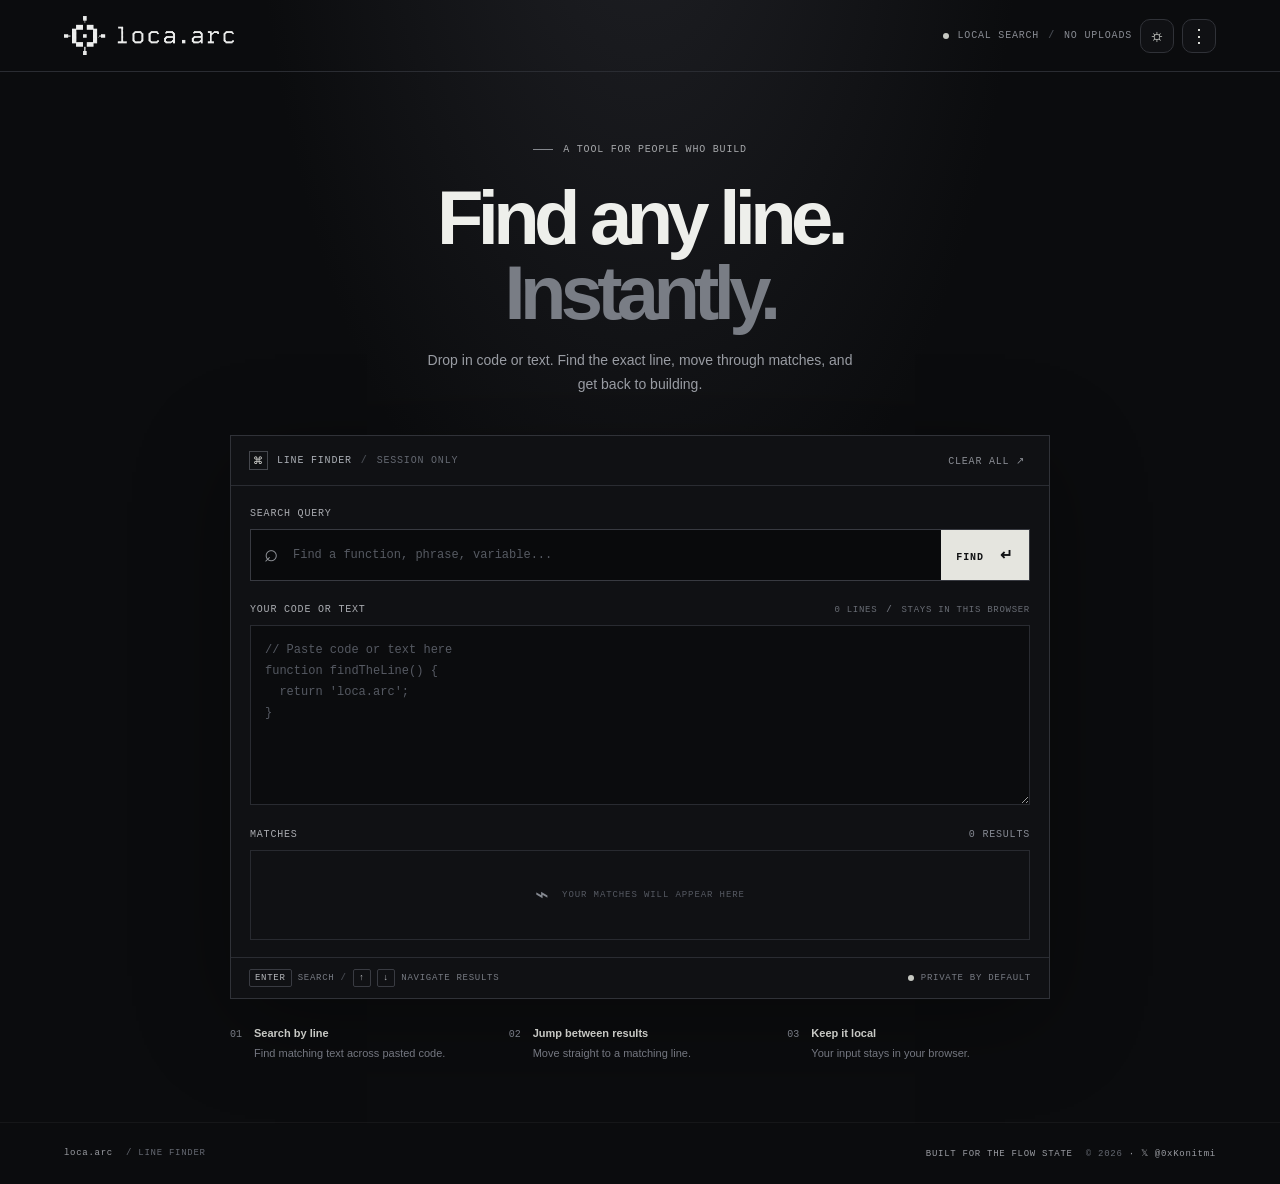
<file: index.html>
<!doctype html>
<html lang="en">
<head>
<meta charset="utf-8"><meta name="viewport" content="width=device-width,initial-scale=1">
<meta name="theme-color" content="#0b0c0e"><meta name="description" content="loca.arc — Find any line. Instantly. A private, browser-based code and text finder.">
<title>loca.arc — Find any line. Instantly.</title><link rel="icon" href="icon-original.png" type="image/png"><link rel="stylesheet" href="style.css">
</head>
<body>
<header class="topbar">
<a class="brand" href="#" aria-label="loca.arc home"><img src="logo-original.png" alt="loca.arc" class="logo"></a>
<div class="header-actions"><div class="top-meta"><i></i> LOCAL SEARCH <b>/</b> NO UPLOADS</div><button id="themeToggle" class="header-icon" type="button" aria-label="Switch light/dark mode" title="Switch light/dark mode">☼</button><div class="site-menu-wrap"><button id="siteMenuToggle" class="header-icon" type="button" aria-label="Open menu" aria-expanded="false" title="Menu">⋮</button><div id="siteMenu" class="site-menu" hidden><button type="button" data-site-panel="how">How to Use <span>↗</span></button><button type="button" data-site-panel="about">About loca.arc <span>↗</span></button></div></div></div>
</header>
<main>
<section class="hero"><div class="eyebrow"><span></span>A TOOL FOR PEOPLE WHO BUILD</div><h1>Find any line.<br><em>Instantly.</em></h1><p>Drop in code or text. Find the exact line, move through matches, and get back to building.</p></section>
<section class="workspace">
<div class="panel-head"><div class="panel-label"><span class="mini-mark">⌘</span> LINE FINDER <b>/</b> <span class="muted">SESSION ONLY</span></div><button id="clearAll" class="quiet-button">CLEAR ALL ↗</button></div>
<label for="query">SEARCH QUERY</label>
<div class="search-row"><span class="search-symbol">⌕</span><input id="query" type="search" placeholder="Find a function, phrase, variable..." autocomplete="off" spellcheck="false"><button id="searchBtn">FIND <span>↵</span></button></div>
<div class="editor-head"><label for="source">YOUR CODE OR TEXT</label><div class="editor-meta"><span id="lineCount">0 LINES</span><b>/</b><span>STAYS IN THIS BROWSER</span></div></div>
<textarea id="source" spellcheck="false" placeholder="// Paste code or text here&#10;function findTheLine() {&#10;  return 'loca.arc';&#10;}"></textarea>
<div class="results-head"><label>MATCHES</label><span id="resultCount">0 RESULTS</span></div>
<div id="results" class="results empty"><div class="empty-state"><span>⌁</span>YOUR MATCHES WILL APPEAR HERE</div></div>
<div class="panel-foot"><span><kbd>ENTER</kbd> SEARCH <b>/</b> <kbd>↑</kbd> <kbd>↓</kbd> NAVIGATE RESULTS</span><span class="privacy"><i></i> PRIVATE BY DEFAULT</span></div>
</section>
<section id="site-how" class="site-info" hidden><div class="site-info-head"><b>HOW TO USE</b><button type="button" data-site-close aria-label="Close">×</button></div><ol><li>Paste code or text into the editor.</li><li>Enter a word or phrase in Search Query.</li><li>Press Find or Enter to see matching lines.</li><li>Select a result or use the arrow keys to navigate.</li><li>Use Clear All to reset the editor and search.</li></ol></section>
<section id="site-about" class="site-info" hidden><div class="site-info-head"><b>ABOUT LOCA.ARC</b><button type="button" data-site-close aria-label="Close">×</button></div><p>A lightweight text and code locator built to help you find the signal and get back to building.</p><a class="site-x-link" href="https://x.com/0xKonitmi" target="_blank" rel="noreferrer">𝕏&nbsp; @0xKonitmi ↗</a><p class="site-copyright">© 2026 loca.arc · Created by @Konitmi · All rights reserved.</p></section>
<section class="features"><div><small>01</small><span><b>Search by line</b><em>Find matching text across pasted code.</em></span></div><div><small>02</small><span><b>Jump between results</b><em>Move straight to a matching line.</em></span></div><div><small>03</small><span><b>Keep it local</b><em>Your input stays in your browser.</em></span></div></section>
</main>
<footer><span>loca.arc <em>/ LINE FINDER</em></span><span>BUILT FOR THE FLOW STATE <em>© 2026</em> · <a href="https://x.com/0xKonitmi" target="_blank" rel="noreferrer">𝕏 @0xKonitmi</a></span></footer>
<script src="app.js"></script>
</body></html>
</file>
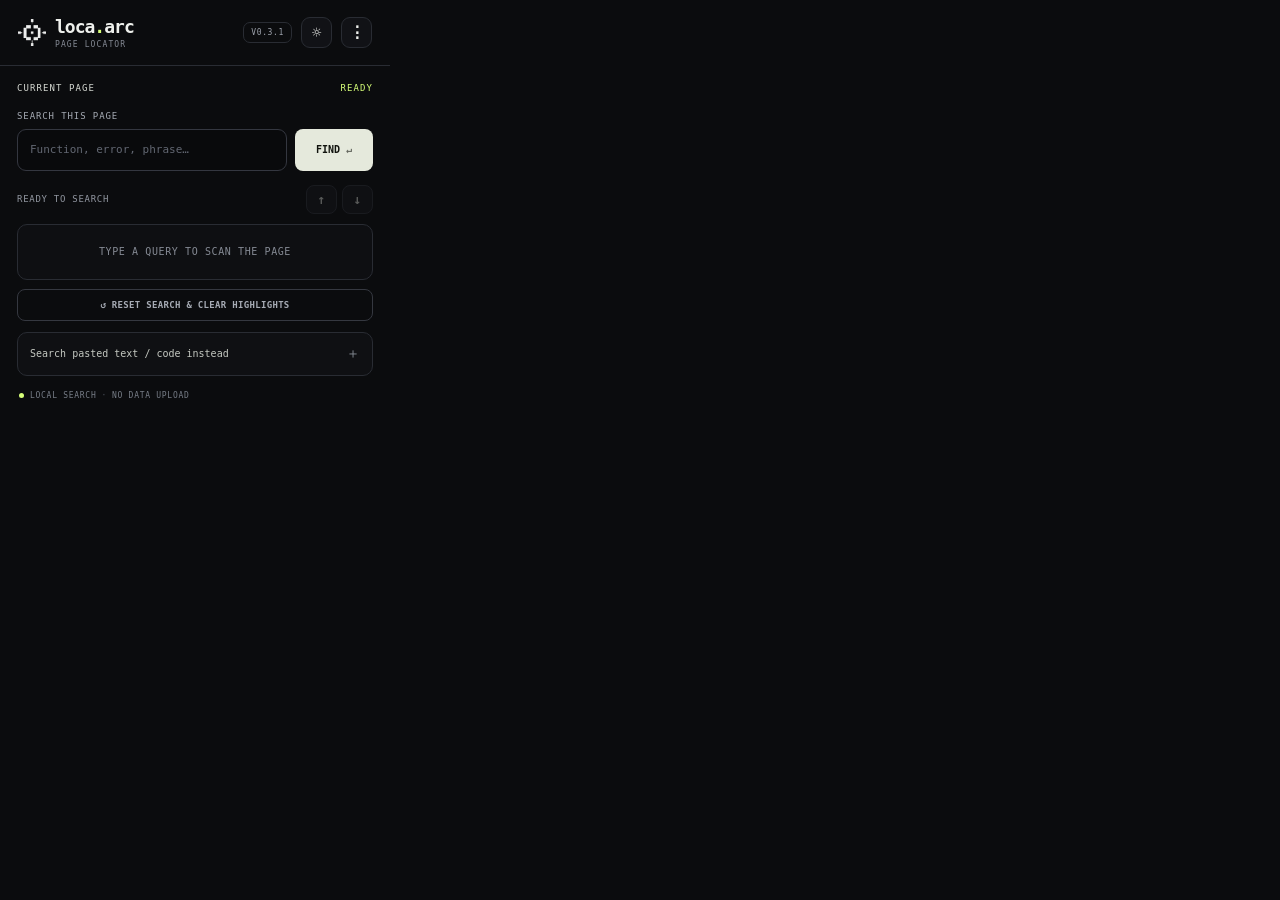
<file: extension/popup.html>
<!doctype html>
<html lang="en">
<head><meta charset="utf-8"><meta name="viewport" content="width=device-width,initial-scale=1"><meta name="theme-color" content="#0b0c0e"><title>loca.arc</title><link rel="stylesheet" href="popup.css"></head>
<body>
<header><img src="icon-original.png" alt=""><div class="brand"><strong>loca<span>.</span>arc</strong><small>PAGE LOCATOR</small></div><span class="version">V0.3.1</span><button id="theme-toggle" class="icon-button" type="button" title="Switch light/dark mode" aria-label="Switch light/dark mode">☼</button><div class="menu-wrap"><button id="menu-toggle" class="icon-button" type="button" aria-label="Open menu" aria-expanded="false" title="Menu">⋮</button><div id="menu-popover" class="menu-popover" hidden><button type="button" data-panel="help">How to Use <span>↗</span></button><button type="button" data-panel="about">About loca.arc <span>↗</span></button></div></div></header>
<main>
  <div class="mode"><span>CURRENT PAGE</span><span id="page-status">READY</span></div>
  <label for="query">SEARCH THIS PAGE</label>
  <div class="search-row"><input id="query" type="search" placeholder="Function, error, phrase…" autocomplete="off"><button id="find" title="Search current page">FIND <span>↵</span></button></div>
  <div class="toolbar"><span id="count">READY TO SEARCH</span><div class="nav"><button id="prev" disabled aria-label="Previous match">↑</button><button id="next" disabled aria-label="Next match">↓</button></div></div>
  <div id="results" class="results"><div class="empty">TYPE A QUERY TO SCAN THE PAGE</div></div>
  <button id="reset" class="reset wide" type="button">↺ RESET SEARCH &amp; CLEAR HIGHLIGHTS</button>
  <details class="panel"><summary>Search pasted text / code instead <span>＋</span></summary><div class="details-body"><label for="source">TEXT OR CODE</label><textarea id="source" placeholder="Paste code or text here…"></textarea><button id="find-text" class="wide">SEARCH TEXT ↵</button></div></details>
  <section id="help-panel" class="panel menu-panel" hidden><div class="panel-title">HOW TO USE <button type="button" class="close-panel" data-close-panel aria-label="Close">×</button></div><div class="details-body steps"><p><b>01</b><span>Open a webpage and click the loca.arc extension icon.</span></p><p><b>02</b><span>Enter a word or phrase, then press <kbd>Enter</kbd> or click <b>FIND</b>.</span></p><p><b>03</b><span>Use the ↑ / ↓ buttons or a result row to move between matches.</span></p><p><b>04</b><span>Click <b>RESET SEARCH</b> to clear loca.arc highlights and start again.</span></p><p><b>05</b><span>For snippets or code, open “Search pasted text / code instead”.</span></p><p class="note">Some protected browser pages and complex editors do not expose searchable text.</p></div></section>
  <section id="about-panel" class="panel menu-panel" hidden><div class="panel-title">ABOUT LOCA.ARC <button type="button" class="close-panel" data-close-panel aria-label="Close">×</button></div><div class="details-body"><p class="about-copy">A local-first text and code locator built to help you find the signal and get back to building.</p><a class="x-link" href="https://x.com/0xKonitmi" target="_blank" rel="noreferrer" aria-label="Follow @0xKonitmi on X"><svg viewBox="0 0 24 24" aria-hidden="true"><path d="M18.9 2H22l-6.8 7.8L23.2 22h-6.3L12 14.6 5.6 22H2.4l7.3-8.4L1.2 2h6.5l4.5 6.8L18.9 2Zm-1.1 18h1.7L6.7 3.9H4.9L17.8 20Z"/></svg><span>@0xKonitmi</span><span class="external">↗</span></a><p class="copyright">© 2026 loca.arc · Created by @Konitmi · All rights reserved.</p></div></section>
  <footer><span class="privacy-dot"></span> LOCAL SEARCH <i>·</i> NO DATA UPLOAD</footer>
</main><script src="popup.js"></script></body></html>
</file>
<file: style.css>
:root{color-scheme:dark;--bg:#0b0c0e;--line:#2a2c32;--text:#eeeFEb;--muted:#777b84;--mono:ui-monospace,SFMono-Regular,Menlo,Monaco,Consolas,monospace;--sans:Inter,-apple-system,BlinkMacSystemFont,"Segoe UI",sans-serif}*{box-sizing:border-box}body{margin:0;min-height:100vh;background:radial-gradient(ellipse at 50% -20%,#202126 0,transparent 43%),var(--bg);color:var(--text);font-family:var(--sans)}.topbar,footer{height:72px;padding:0 clamp(18px,5vw,72px);display:flex;align-items:center;justify-content:space-between;border-bottom:1px solid #ffffff0c;position:relative}.brand{display:flex;align-items:center;gap:10px;text-decoration:none;color:var(--text);font:600 19px var(--mono);letter-spacing:-1px}.logo{width:170px;height:auto;max-height:44px;object-fit:contain;object-position:left center}.dot{color:#777b84}.top-meta,.eyebrow,.panel-label,.quiet-button,label,.editor-meta,#resultCount,.panel-foot,footer{font:10px var(--mono);letter-spacing:.08em}.top-meta{color:#888b92;display:flex;align-items:center;gap:9px}.top-meta i,.privacy i{width:6px;height:6px;border-radius:50%;display:inline-block;background:#c6c8c2}.top-meta b,.panel-label b,.panel-foot b{color:#45484f}.hero{text-align:center;padding:72px 20px 38px}.eyebrow{color:#a4a6a9;display:flex;justify-content:center;align-items:center;gap:10px}.eyebrow span{width:20px;height:1px;background:#85888e}h1{font-size:clamp(42px,6.5vw,76px);line-height:.99;letter-spacing:-.075em;font-weight:570;margin:25px 0 19px}h1 em{font-style:normal;color:#797d85}.hero p{font-size:14px;line-height:1.7;color:#999ca3;max-width:430px;margin:auto}.workspace{width:min(820px,calc(100% - 32px));margin:auto;background:#101114;border:1px solid #303238;box-shadow:0 22px 90px #0005}.panel-head,.panel-foot{display:flex;align-items:center;justify-content:space-between;padding:15px 18px;border-bottom:1px solid var(--line);color:#aaaeb5}.panel-label{display:flex;align-items:center;gap:9px}.mini-mark{display:grid;place-items:center;border:1px solid #45474d;width:19px;height:19px;color:#e4e4e0}.muted{color:#646871}.quiet-button{color:#898c93;background:none;border:0;cursor:pointer}.quiet-button:hover{color:white}.workspace>label{display:block;color:#a9abb0;padding:22px 19px 10px}.search-row{margin:0 19px 23px;border:1px solid #383a41;background:#090a0c;display:flex;align-items:center;min-height:52px}.search-row:focus-within{border-color:#777a82}.search-symbol{font-size:24px;color:#8f9298;padding:0 13px 4px}.search-row input{flex:1;min-width:0;background:transparent;border:0;outline:0;color:#f3f3ef;font:12px var(--mono);height:50px}.search-row input::placeholder{color:#565a62}.search-row button{align-self:stretch;min-width:88px;background:#e5e5df;color:#111214;border:0;font:600 10px var(--mono);letter-spacing:.09em;cursor:pointer}.search-row button:hover{background:white}.search-row button span{font-size:15px;margin-left:9px}.editor-head,.results-head{display:flex;justify-content:space-between;align-items:center;padding:0 19px 10px}.editor-head label,.results-head label{padding:0;color:#a9abb0}.editor-meta{color:#696d75;display:flex;gap:9px;font-size:9px}textarea{display:block;width:calc(100% - 38px);height:180px;margin:0 19px 24px;padding:14px;background:#0b0c0e;border:1px solid #292b31;resize:vertical;outline:none;color:#d7d8d3;font:12px/1.75 var(--mono);tab-size:2}textarea:focus{border-color:#565962}textarea::placeholder{color:#555962}.results-head{padding-bottom:10px}#resultCount{color:#858992}.results{margin:0 19px 17px;border:1px solid #282a30;max-height:260px;overflow:auto}.results.empty{min-height:90px;display:grid;place-items:center}.empty-state{display:flex;align-items:center;gap:12px;color:#555962;font:9px var(--mono);letter-spacing:.1em}.empty-state span{font-size:23px;color:#858991}.result-row{display:flex;align-items:stretch;width:100%;border:0;border-bottom:1px solid #22242a;background:#0d0e10;color:#d8d9d4;text-align:left;cursor:pointer;font:12px/1.65 var(--mono);padding:0}.result-row:last-child{border-bottom:0}.result-row:hover,.result-row.active{background:#1b1d21}.line-number{flex:0 0 55px;text-align:right;padding:9px 13px;color:#666b74;border-right:1px solid #282a30}.line-content{padding:9px 13px;white-space:pre-wrap;overflow-wrap:anywhere;min-width:0}.line-content mark{background:#d9dad2;color:#101114}.panel-foot{border-top:1px solid var(--line);border-bottom:0;color:#777b83;font-size:9px;gap:12px;flex-wrap:wrap}.panel-foot kbd{border:1px solid #393b42;border-radius:2px;padding:3px 5px;font:9px var(--mono);color:#b6b8bc}.privacy{display:flex;align-items:center;gap:7px}.features{width:min(820px,calc(100% - 32px));margin:28px auto 60px;display:grid;grid-template-columns:repeat(3,1fr);gap:16px}.features>div{display:flex;gap:12px;align-items:flex-start}.features small{font:10px var(--mono);color:#777b84;padding-top:2px}.features b,.features em{display:block}.features b{font-size:11px;font-weight:550;color:#c8c9c5;margin-bottom:6px}.features em{font-style:normal;font-size:11px;color:#747780;line-height:1.5}footer{height:62px;border-top:1px solid #ffffff0c;border-bottom:0;color:#9a9ca2;font-size:9px}footer em{font-style:normal;color:#646871;margin-left:7px}@media(max-width:600px){.topbar{height:62px}.top-meta{font-size:8px;gap:6px}.hero{padding:54px 22px 30px}.hero p{font-size:13px}.panel-head{padding:12px}.workspace>label{padding:18px 12px 9px}.search-row{margin:0 12px 20px}.search-row button{min-width:67px}.search-row input{font-size:10px}.editor-head,.results-head{padding-left:12px;padding-right:12px;gap:7px}.editor-meta{font-size:7px;gap:5px}textarea{width:calc(100% - 24px);margin:0 12px 20px;height:160px}.results{margin:0 12px 14px}.panel-foot{padding:12px;font-size:8px}.privacy{display:none}.features{grid-template-columns:1fr;gap:17px;margin-bottom:40px}footer{padding:0 16px;font-size:8px}}
/* V3.1: theme toggle, compact menu, and About/Help panels */
.header-actions{display:flex;align-items:center;gap:8px}.header-icon{width:34px;height:34px;border:1px solid #303238;border-radius:10px;background:#101114;color:#e8eae4;font:18px var(--mono);cursor:pointer}.header-icon:hover{border-color:#d7ff79;color:#d7ff79}.site-menu-wrap{position:relative}.site-menu{position:absolute;right:0;top:42px;z-index:20;width:180px;padding:5px;border:1px solid #303238;border-radius:12px;background:#101114;box-shadow:0 14px 35px #0005}.site-menu[hidden],.site-info[hidden]{display:none}.site-menu button{display:flex;align-items:center;justify-content:space-between;width:100%;padding:11px 10px;border:0;border-radius:7px;background:transparent;color:#e7e9e2;text-align:left;font:11px var(--mono);cursor:pointer}.site-menu button:hover{background:#1c1f1b;color:#d7ff79}.site-menu button span{color:#777b84}.site-info{width:min(820px,calc(100% - 32px));margin:12px auto 0;border:1px solid #303238;border-radius:14px;background:#101114;color:#c8cbc4;overflow:hidden}.site-info-head{display:flex;align-items:center;justify-content:space-between;padding:14px 18px;border-bottom:1px solid #303238;font:10px var(--mono);letter-spacing:.1em;color:#999da4}.site-info-head button{border:0;background:transparent;color:#a5a9b0;font-size:22px;cursor:pointer}.site-info ol{margin:0;padding:17px 24px 17px 42px;font:12px/1.9 var(--sans);color:#c7cbc3}.site-info p{margin:15px 18px;color:#b5bab1;font:12px/1.7 var(--sans)}.site-x-link{display:inline-block;margin:0 18px;padding:10px 12px;border:1px solid #343740;border-radius:9px;color:#eef0ec;text-decoration:none;font:11px var(--mono)}.site-x-link:hover{border-color:#d7ff79}.site-info .site-copyright{font:10px/1.7 var(--mono);color:#81868e}.topbar{border-color:var(--line)}footer a{color:inherit;text-decoration:none}footer a:hover{color:#d7ff79}
body[data-theme="light"]{color-scheme:light;--bg:#f4f6f2;--line:#dce1d8;--text:#20251f;background:radial-gradient(ellipse at 50% -20%,#e5e9e0 0,transparent 43%),var(--bg);color:var(--text)}body[data-theme="light"] .topbar,body[data-theme="light"] footer{border-color:#dce1d8}body[data-theme="light"] .top-meta{color:#697166}body[data-theme="light"] .top-meta b{color:#a0a79a}body[data-theme="light"] h1 em{color:#70796a}body[data-theme="light"] .hero p{color:#60685d}body[data-theme="light"] .eyebrow{color:#626a5f}body[data-theme="light"] .workspace{background:#fff;border-color:#dce1d8;box-shadow:0 22px 60px #2430180c;border-radius:16px;overflow:hidden}body[data-theme="light"] .panel-head,body[data-theme="light"] .panel-foot{border-color:#e1e5de;color:#626a5f}body[data-theme="light"] .panel-label,body[data-theme="light"] .workspace>label,body[data-theme="light"] .editor-head label,body[data-theme="light"] .results-head label{color:#596254}body[data-theme="light"] .mini-mark{border-color:#dce1d8;color:#4d5745}body[data-theme="light"] .quiet-button{color:#697166}body[data-theme="light"] .quiet-button:hover{color:#20251f}body[data-theme="light"] .search-row{background:#f8faf6;border-color:#dce1d8;border-radius:10px}body[data-theme="light"] .search-row input{color:#20251f}body[data-theme="light"] .search-row input::placeholder{color:#8b9386}body[data-theme="light"] .search-row button{background:#d7ff79;color:#1a2411;border-radius:8px;margin:5px}body[data-theme="light"] textarea{background:#fbfcfa;border-color:#dce1d8;color:#293026;border-radius:10px}body[data-theme="light"] textarea::placeholder{color:#8b9386}body[data-theme="light"] .results{border-color:#dce1d8;border-radius:10px}body[data-theme="light"] .result-row{background:#fff;color:#30372e;border-color:#e7eae4}body[data-theme="light"] .result-row:hover,body[data-theme="light"] .result-row.active{background:#f0f6e4}body[data-theme="light"] .line-number{color:#7b8475;border-color:#e1e5de}body[data-theme="light"] .line-content mark{background:#d7ff79;color:#17200f}body[data-theme="light"] .panel-foot kbd{color:#4b5445;border-color:#dce1d8}body[data-theme="light"] .features b{color:#30372e}body[data-theme="light"] .features em{color:#697166}body[data-theme="light"] .features small{color:#78816f}body[data-theme="light"] .header-icon{background:#fff;color:#20251f;border-color:#dce1d8}body[data-theme="light"] .site-menu{background:#fff;border-color:#dce1d8;box-shadow:0 14px 35px #24301815}body[data-theme="light"] .site-menu button{color:#20251f}body[data-theme="light"] .site-menu button:hover{background:#f0f6e4;color:#425d1b}body[data-theme="light"] .site-info{background:#fff;border-color:#dce1d8;color:#30372e}body[data-theme="light"] .site-info-head{border-color:#e1e5de;color:#626a5f}body[data-theme="light"] .site-info ol,body[data-theme="light"] .site-info p{color:#50584d}body[data-theme="light"] .site-x-link{color:#20251f;border-color:#dce1d8}body[data-theme="light"] footer{color:#626a5f}body[data-theme="light"] footer em{color:#7b8475}
@media(max-width:600px){.top-meta{display:none}.header-actions{gap:6px}.site-info{width:calc(100% - 32px)}}
</file>
<file: extension/popup.css>
:root{color-scheme:dark;--bg:#0b0c0e;--panel:#111216;--line:#292c33;--text:#eef0ec;--muted:#858a94;--accent:#d7ff79;--mono:ui-monospace,SFMono-Regular,Menlo,Consolas,monospace}*{box-sizing:border-box}body{width:390px;margin:0;background:var(--bg);color:var(--text);font-family:var(--mono);font-size:11px}header{height:66px;padding:0 18px;display:flex;align-items:center;gap:11px;border-bottom:1px solid var(--line)}header img{width:28px;height:28px;object-fit:contain}.brand{display:flex;flex-direction:column;gap:3px}.brand strong{font-size:18px;letter-spacing:-1px}.brand strong span{color:var(--accent)}.brand small{font-size:8px;color:var(--muted);letter-spacing:.14em}.version{margin-left:auto;border:1px solid var(--line);border-radius:7px;padding:5px 7px;color:#9da2ac;font-size:8px;letter-spacing:.08em}main{padding:0 17px 15px}.mode{display:flex;justify-content:space-between;margin:17px 0 18px;color:#d6d9d2;font-size:9px;letter-spacing:.12em}.mode span+span{color:var(--accent)}label{display:block;color:#a5aab3;font-size:9px;letter-spacing:.1em;margin:0 0 8px}.search-row{display:flex;gap:8px}input,textarea{width:100%;min-width:0;background:#090a0c;color:#e9ece5;border:1px solid #343740;border-radius:9px;outline:none;padding:11px 12px;font:11px/1.6 var(--mono);margin-bottom:14px;transition:border-color .15s,background .15s}input:focus,textarea:focus{border-color:#a8c86c;background:#0e100d}input::placeholder,textarea::placeholder{color:#626772}button{border:1px solid transparent;border-radius:8px;background:#e5e9dc;color:#11130e;padding:10px 12px;font:700 10px var(--mono);cursor:pointer;white-space:nowrap;transition:background .15s,border-color .15s,transform .15s}button:hover{background:var(--accent)}button:active{transform:translateY(1px)}button:disabled{opacity:.35;cursor:default;transform:none}.search-row #find{min-width:78px;margin-bottom:14px}.search-row #find span{opacity:.6}.toolbar{display:flex;align-items:center;justify-content:space-between;margin:0 0 10px;color:#9297a1;font-size:9px;letter-spacing:.08em}.nav{display:flex;gap:5px}.nav button{width:31px;height:29px;padding:0;border:1px solid #343740;background:#17191e;color:#e4e7e0;border-radius:8px;font-size:13px}.nav button:hover:not(:disabled){background:#282c32;border-color:#4a4f58}.results{border:1px solid var(--line);border-radius:10px;max-height:220px;overflow:auto;color:var(--muted);font-size:10px;background:#0e0f12}.result{display:flex;align-items:flex-start;width:100%;background:transparent;color:#d9dcd5;text-align:left;border:0;border-radius:0;border-bottom:1px solid #252830;padding:0;font:10px/1.65 var(--mono);white-space:normal}.result:last-child{border-bottom:0}.result:hover,.result.active{background:#20231b}.num{padding:9px 9px;color:#8e9489;border-right:1px solid #292d26;min-width:43px;text-align:right}.txt{padding:9px 10px;overflow-wrap:anywhere;flex:1}.txt mark{background:var(--accent);color:#111}.results>.empty{padding:18px;text-align:center;letter-spacing:.06em;line-height:1.8}.reset{margin-top:9px;background:transparent;border-color:#353840;color:#a7acb5;font-size:9px;letter-spacing:.035em}.reset:hover{background:#191b20;border-color:#6c727c;color:#f0f1ec}.wide{width:100%}.panel{margin-top:11px;border:1px solid var(--line);border-radius:10px;background:#0f1013;overflow:hidden}.panel summary{list-style:none;display:flex;align-items:center;justify-content:space-between;gap:12px;padding:12px;color:#c5c9c2;font-size:10px;cursor:pointer}.panel summary::-webkit-details-marker{display:none}.panel summary span{color:#858b94;font-size:14px}.panel[open] summary{border-bottom:1px solid var(--line)}.panel[open] summary span{transform:rotate(45deg)}.details-body{padding:13px}.details-body textarea{height:94px;resize:vertical;margin-bottom:9px}.details-body .wide{font-size:9px}.steps p{display:flex;gap:11px;line-height:1.6;color:#b9bec6;margin:0 0 11px}.steps p:last-of-type{margin-bottom:0}.steps p>b:first-child{color:var(--accent);font-size:9px;min-width:20px;padding-top:1px}.steps kbd{border:1px solid #3b3e47;border-radius:4px;padding:1px 4px;font:9px var(--mono);color:#e2e5dc}.steps .note{border-top:1px solid var(--line);padding-top:10px;color:#818792;font-size:9px}.about-copy{color:#b4b9c2;line-height:1.7;margin:0 0 12px}.x-link{display:flex;align-items:center;gap:9px;width:100%;padding:10px 11px;border:1px solid #333741;border-radius:8px;color:#e9ece5;text-decoration:none}.x-link:hover{background:#1a1c21;border-color:#565c66}.x-link svg{width:15px;height:15px;fill:currentColor}.x-link .external{margin-left:auto;color:#8d929c}.copyright{font-size:8px;line-height:1.7;color:#858a94;margin:12px 0 0}.privacy-dot{display:inline-block;width:5px;height:5px;background:var(--accent);border-radius:50%;margin-right:6px;vertical-align:middle}footer{display:flex;align-items:center;padding:15px 2px 0;color:#777d87;font-size:8px;letter-spacing:.09em}footer i{font-style:normal;padding:0 5px;color:#4c515b}
/* V3.1 theme and compact menu */
:root{color-scheme:dark;--bg:#0b0c0e;--panel:#111216;--line:#292c33;--text:#eef0ec;--muted:#858a94;--accent:#d7ff79;--field:#090a0c;--soft:#17191e;--result:#0e0f12;--bodycopy:#b9bec6}
body{background:var(--bg);color:var(--text);transition:background .16s,color .16s}
header{position:relative;gap:9px}.version{margin-left:auto}.icon-button{width:31px;height:31px;padding:0;border:1px solid var(--line);border-radius:9px;background:var(--panel);color:var(--text);font-size:16px;display:grid;place-items:center}.icon-button:hover{background:var(--soft);border-color:var(--accent)}.menu-wrap{position:relative}.menu-popover{position:absolute;z-index:10;right:0;top:38px;width:165px;padding:5px;background:var(--panel);border:1px solid var(--line);border-radius:12px;box-shadow:0 12px 28px #0005}.menu-popover[hidden],.menu-panel[hidden]{display:none}.menu-popover button{width:100%;display:flex;justify-content:space-between;align-items:center;text-align:left;background:transparent;color:var(--text);border-radius:7px;padding:10px;font-size:10px}.menu-popover button:hover{background:var(--soft);color:var(--accent)}.menu-popover button span{color:var(--muted)}.menu-panel{margin-top:11px}.panel-title{display:flex;justify-content:space-between;align-items:center;padding:11px 13px;border-bottom:1px solid var(--line);font-size:9px;letter-spacing:.12em;color:var(--muted)}.close-panel{padding:0 5px;background:transparent;color:var(--muted);font-size:18px}.close-panel:hover{color:var(--accent);background:transparent}.menu-panel .details-body{padding:13px}.menu-panel .about-copy{color:var(--bodycopy);line-height:1.7;margin:0 0 12px}.menu-panel .x-link{color:var(--text);border-color:var(--line)}.menu-panel .copyright{color:var(--muted)}
body[data-theme="light"]{color-scheme:light;--bg:#f4f6f2;--panel:#ffffff;--line:#dce1d8;--text:#20251f;--muted:#697166;--field:#ffffff;--soft:#eef1ea;--result:#ffffff;--bodycopy:#50584d;background:var(--bg);color:var(--text)}body[data-theme="light"] header{border-color:var(--line)}body[data-theme="light"] .mode{color:#30372e}body[data-theme="light"] label{color:#5e6659}body[data-theme="light"] input,body[data-theme="light"] textarea{background:var(--field);color:var(--text);border-color:#cbd2c5}body[data-theme="light"] input:focus,body[data-theme="light"] textarea:focus{background:#fff;border-color:#8ea65b}body[data-theme="light"] .toolbar{color:var(--muted)}body[data-theme="light"] .nav button{background:#eef1ea;color:var(--text);border-color:var(--line)}body[data-theme="light"] .results{background:var(--result);border-color:var(--line)}body[data-theme="light"] .result{color:var(--text);border-color:var(--line)}body[data-theme="light"] .result:hover,body[data-theme="light"] .result.active{background:#edf3df}body[data-theme="light"] .num{border-color:var(--line);color:var(--muted)}body[data-theme="light"] .reset{color:var(--muted);border-color:var(--line)}body[data-theme="light"] .reset:hover{background:var(--soft);color:var(--text)}body[data-theme="light"] .panel{background:var(--panel);border-color:var(--line)}body[data-theme="light"] .panel summary{color:var(--text)}body[data-theme="light"] .panel[open] summary{border-color:var(--line)}body[data-theme="light"] .steps p{color:var(--bodycopy)}body[data-theme="light"] .steps kbd{color:var(--text);border-color:var(--line)}body[data-theme="light"] .steps .note{border-color:var(--line)}body[data-theme="light"] .x-link:hover{background:var(--soft)}body[data-theme="light"] footer{color:var(--muted)}body[data-theme="light"] .version{color:var(--muted)}body[data-theme="light"] .icon-button{background:var(--panel);color:var(--text)}body[data-theme="light"] .menu-popover{background:var(--panel);box-shadow:0 12px 28px #0002}
</file>
